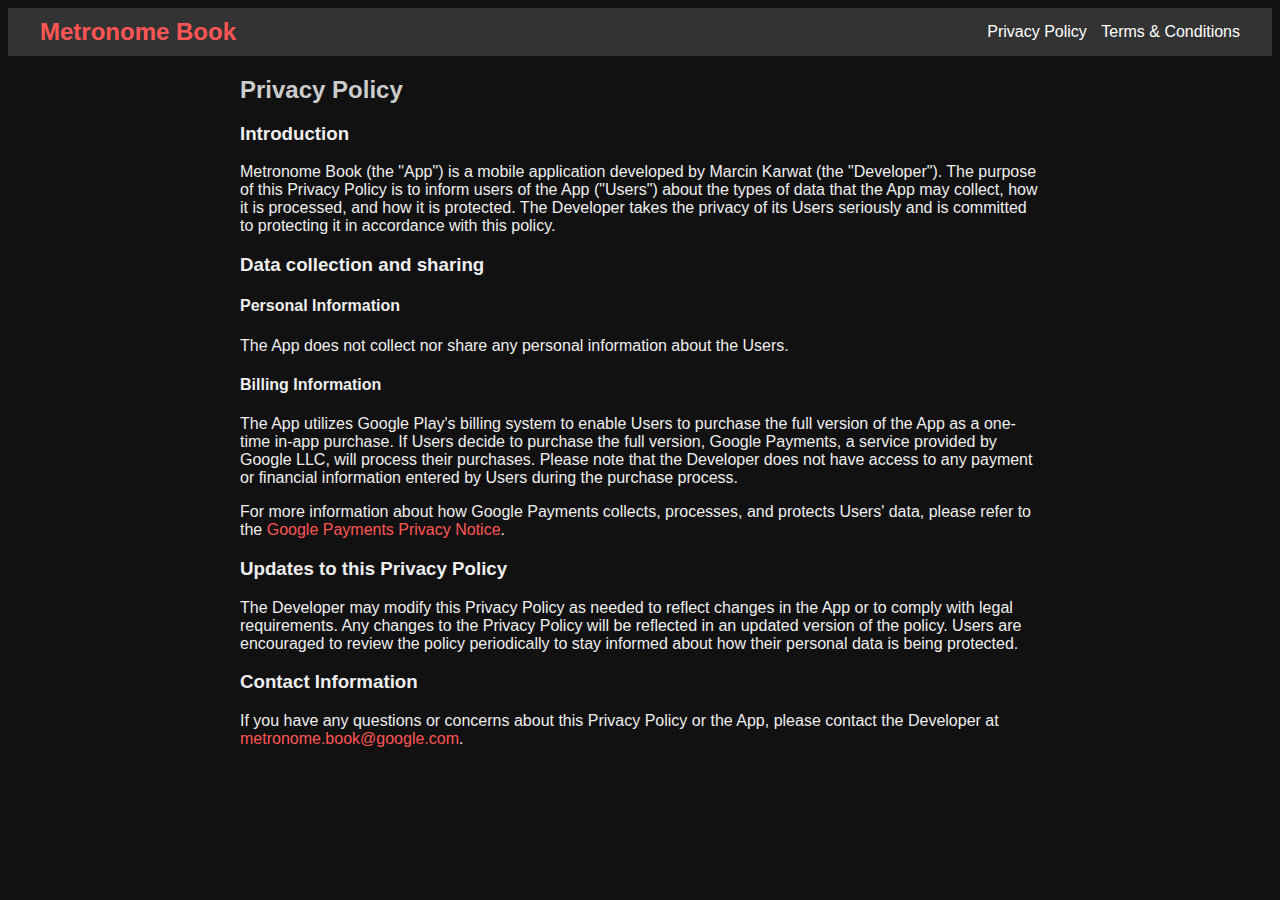
<file: index.html>
<!DOCTYPE html>
<html>

<head>
	<title>Metronome Book - Privacy Policy</title>
	<link rel="stylesheet" type="text/css" href="style.css">
</head>

<body>
	<div class="top-bar">
		<h2 style="color: #FF5555;">Metronome Book</h1>
		<div class="links">
			<a href="index.html">Privacy Policy</a>
			<a href="terms.html">Terms &amp; Conditions</a>
		</div>
	</div>

	<div class="content">
		<h2>Privacy Policy</h2>
		<h3>Introduction</h3>
		<p>Metronome Book (the "App") is a mobile application developed by Marcin Karwat (the "Developer"). The
			purpose of this Privacy Policy is to inform users of the App ("Users") about the types of data that the App
			may collect, how it is processed, and how it is protected. The Developer takes the privacy of its Users
			seriously and is committed to protecting it in accordance with this policy.</p>
		<h3>Data collection and sharing</h3>

		<h4>Personal Information</h4>
		<p>The App does not collect nor share any personal information about the Users.</p>

		<h4>Billing Information</h4>
		<p>The App utilizes Google Play's billing system to enable Users to purchase the full version of the App as a
			one-time in-app purchase. If Users decide to purchase the full version, Google Payments, a service provided
			by Google LLC, will process their purchases. Please note that the Developer does not have access to any
			payment or financial information entered by Users during the purchase process.</p>
		<p>For more information about how Google Payments collects, processes, and protects Users' data, please refer to
			the <a
				href="https://payments.google.com/payments/apis-secure/get_legal_document?ldo=0&amp;ldt=privacynotice&amp;ldl=en-GB">Google
				Payments Privacy Notice</a>.</p>
		<h3>Updates to this Privacy Policy</h3>
		<p>The Developer may modify this Privacy Policy as needed to reflect changes in the App or to comply with legal
			requirements. Any changes to the Privacy Policy will be reflected in an updated version of the policy. Users
			are encouraged to review the policy periodically to stay informed about how their personal data is being
			protected.</p>
		<h3>Contact Information</h3>
		<p>If you have any questions or concerns about this Privacy Policy or the App, please contact the Developer at
			<a href="mailto:metronome.book@google.com">metronome.book@google.com</a>.
		</p>
	</div>
</body>

</html>
</file>
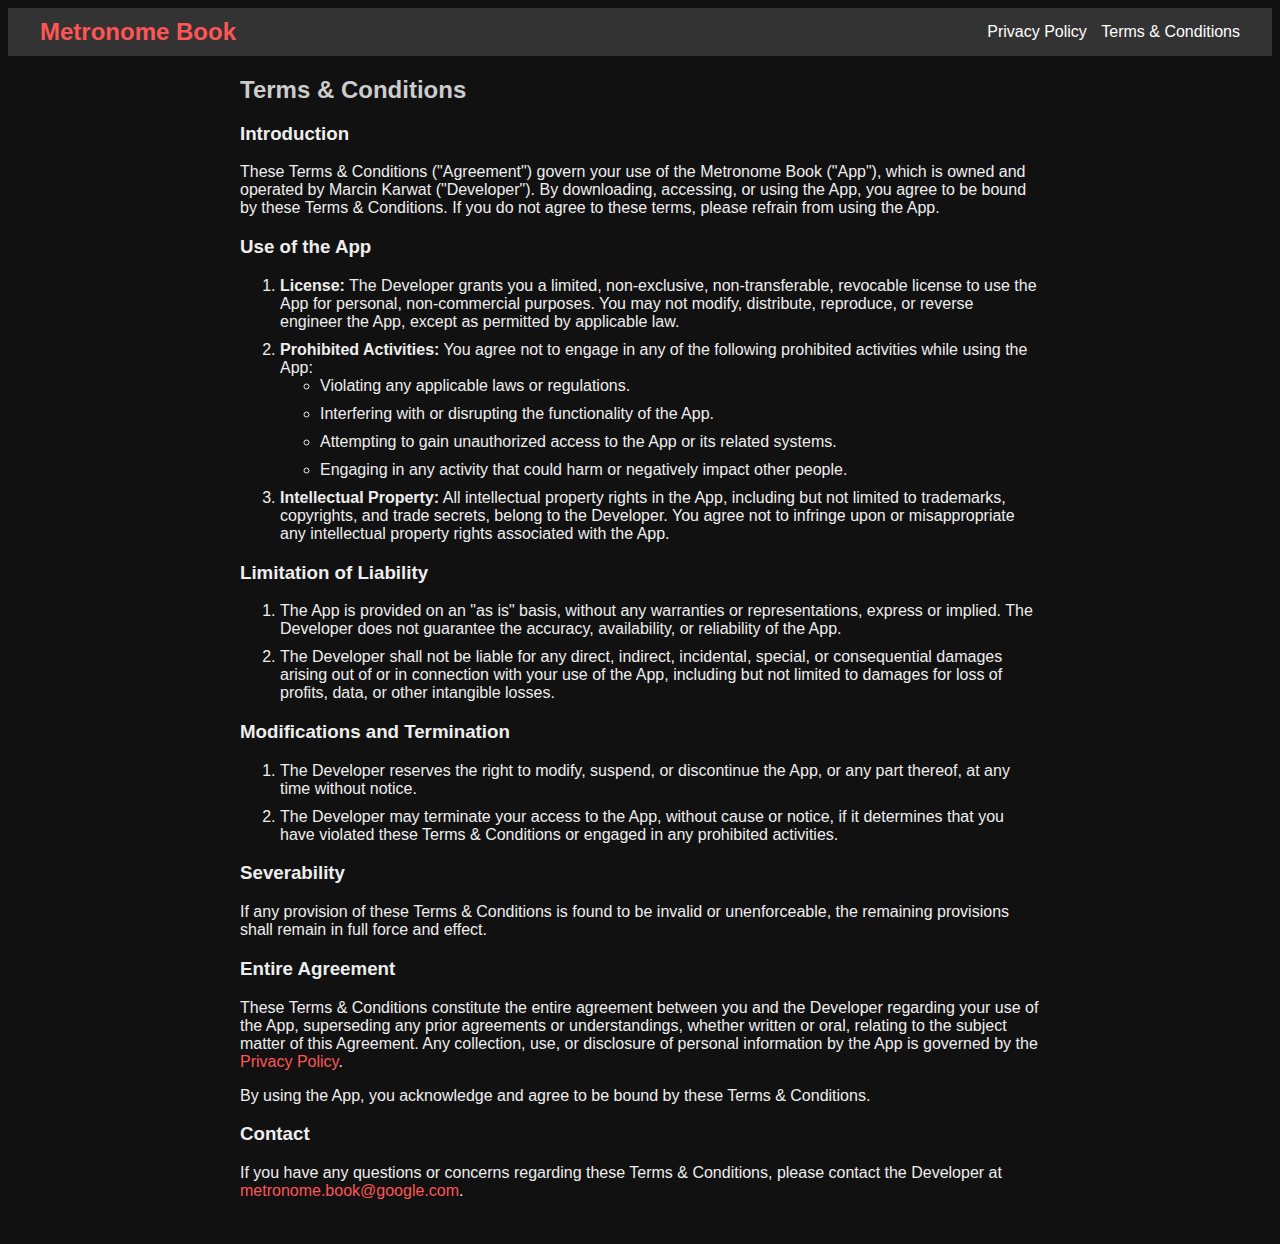
<file: terms.html>
<!DOCTYPE html>
<html>

<head>
	<title>Metronome Book - Terms &amp; Conditions</title>
	<link rel="stylesheet" type="text/css" href="style.css">
</head>

<body>
	<div class="top-bar">
		<h2 style="color: #FF5555;">Metronome Book</h2>
		<div class="links">
			<a href="index.html">Privacy Policy</a>
			<a href="terms.html">Terms &amp; Conditions</a>
		</div>
	</div>

	<div class="content">
		<h2>Terms & Conditions</h2>

		<h3>Introduction</h3>
		<p>These Terms & Conditions ("Agreement") govern your use of the Metronome Book ("App"), which is
			owned and operated by Marcin Karwat ("Developer"). By downloading, accessing, or using the App, you agree to
			be bound by these Terms & Conditions. If you do not agree to these terms, please refrain from using the App.
		</p>

		<h3>Use of the App</h3>
		<ol>
			<li>
				<strong>License:</strong> The Developer grants you a limited, non-exclusive, non-transferable, revocable
				license to use the App for personal, non-commercial purposes. You may not modify, distribute, reproduce,
				or reverse engineer the App, except as permitted by applicable law.
			</li>
			<li>
				<strong>Prohibited Activities:</strong> You agree not to engage in any of the following prohibited
				activities while using the App:
				<ul>
					<li>Violating any applicable laws or regulations.</li>
					<li>Interfering with or disrupting the functionality of the App.</li>
					<li>Attempting to gain unauthorized access to the App or its related systems.</li>
					<li>Engaging in any activity that could harm or negatively impact other people.</li>
				</ul>
			</li>
			<li>
				<strong>Intellectual Property:</strong> All intellectual property rights in the App, including but not
				limited to trademarks, copyrights, and trade secrets, belong to the Developer. You agree not to infringe
				upon or misappropriate any intellectual property rights associated with the App.
			</li>
		</ol>

		<h3>Limitation of Liability</h3>
		<ol>
			<li>
				The App is provided on an "as is" basis, without any warranties or representations, express or implied.
				The Developer does not guarantee the accuracy, availability, or reliability of the App.
			</li>
			<li>
				The Developer shall not be liable for any direct, indirect, incidental, special, or consequential
				damages arising out of or in connection with your use of the App, including but not limited to damages
				for loss of profits, data, or other intangible losses.
			</li>
		</ol>

		<h3>Modifications and Termination</h3>
		<ol>
			<li>
				The Developer reserves the right to modify, suspend, or discontinue the App, or any part thereof, at any
				time without notice.
			</li>
			<li>
				The Developer may terminate your access to the App, without cause or notice, if it determines that you
				have violated these Terms & Conditions or engaged in any prohibited activities.
			</li>
		</ol>

		<h3>Severability</h3>
		<p>If any provision of these Terms & Conditions is found to be invalid or unenforceable, the remaining
			provisions shall remain in full force and effect.</p>

		<h3>Entire Agreement</h3>
		<p>These Terms & Conditions constitute the entire agreement between you and the Developer regarding your use of
			the App, superseding any prior agreements or understandings, whether written or oral, relating to the
			subject matter of this Agreement. Any collection, use, or disclosure of personal

			information by the App is governed by the <a href="index.html">Privacy Policy</a>.</p>


		<p>By using the App, you acknowledge and agree to be bound by these Terms & Conditions.</p>

		<h3>Contact</h3>
		<p>If you have any questions or concerns regarding these Terms & Conditions, please contact the Developer at
			<a href="mailto:metronome.book@google.com">metronome.book@google.com</a>.</p>
	</div>
</body>

</html>
</file>
<file: style.css>
body {
	background-color: #111;
	color: #eee;
	font-family: Roboto, Arial, sans-serif;
}

.content {
	max-width: 800px;
	/* limit the width of the content */
	margin: 0 auto;
	/* center the content horizontally */
	padding: 20px;
}

.top-bar {
	background-color: #333;
	padding: 10px;
	padding-left: 32px;
	padding-right: 32px;
	display: flex;
	justify-content: space-between;
	align-items: center;
}

.links a {
	color: #fff;
	margin-left: 10px;
}

.links a:hover {
	color: #ccc;
	margin-left: 10px;
}

h1,
h2 {
	color: #ccc;
	margin: 0;
}

a {
	color: #FF5555;
	text-decoration: none;
}

a:hover {
	color: #AA2222;
	text-decoration: underline;
}

ol li {
	margin-bottom: 10px;
}
</file>
